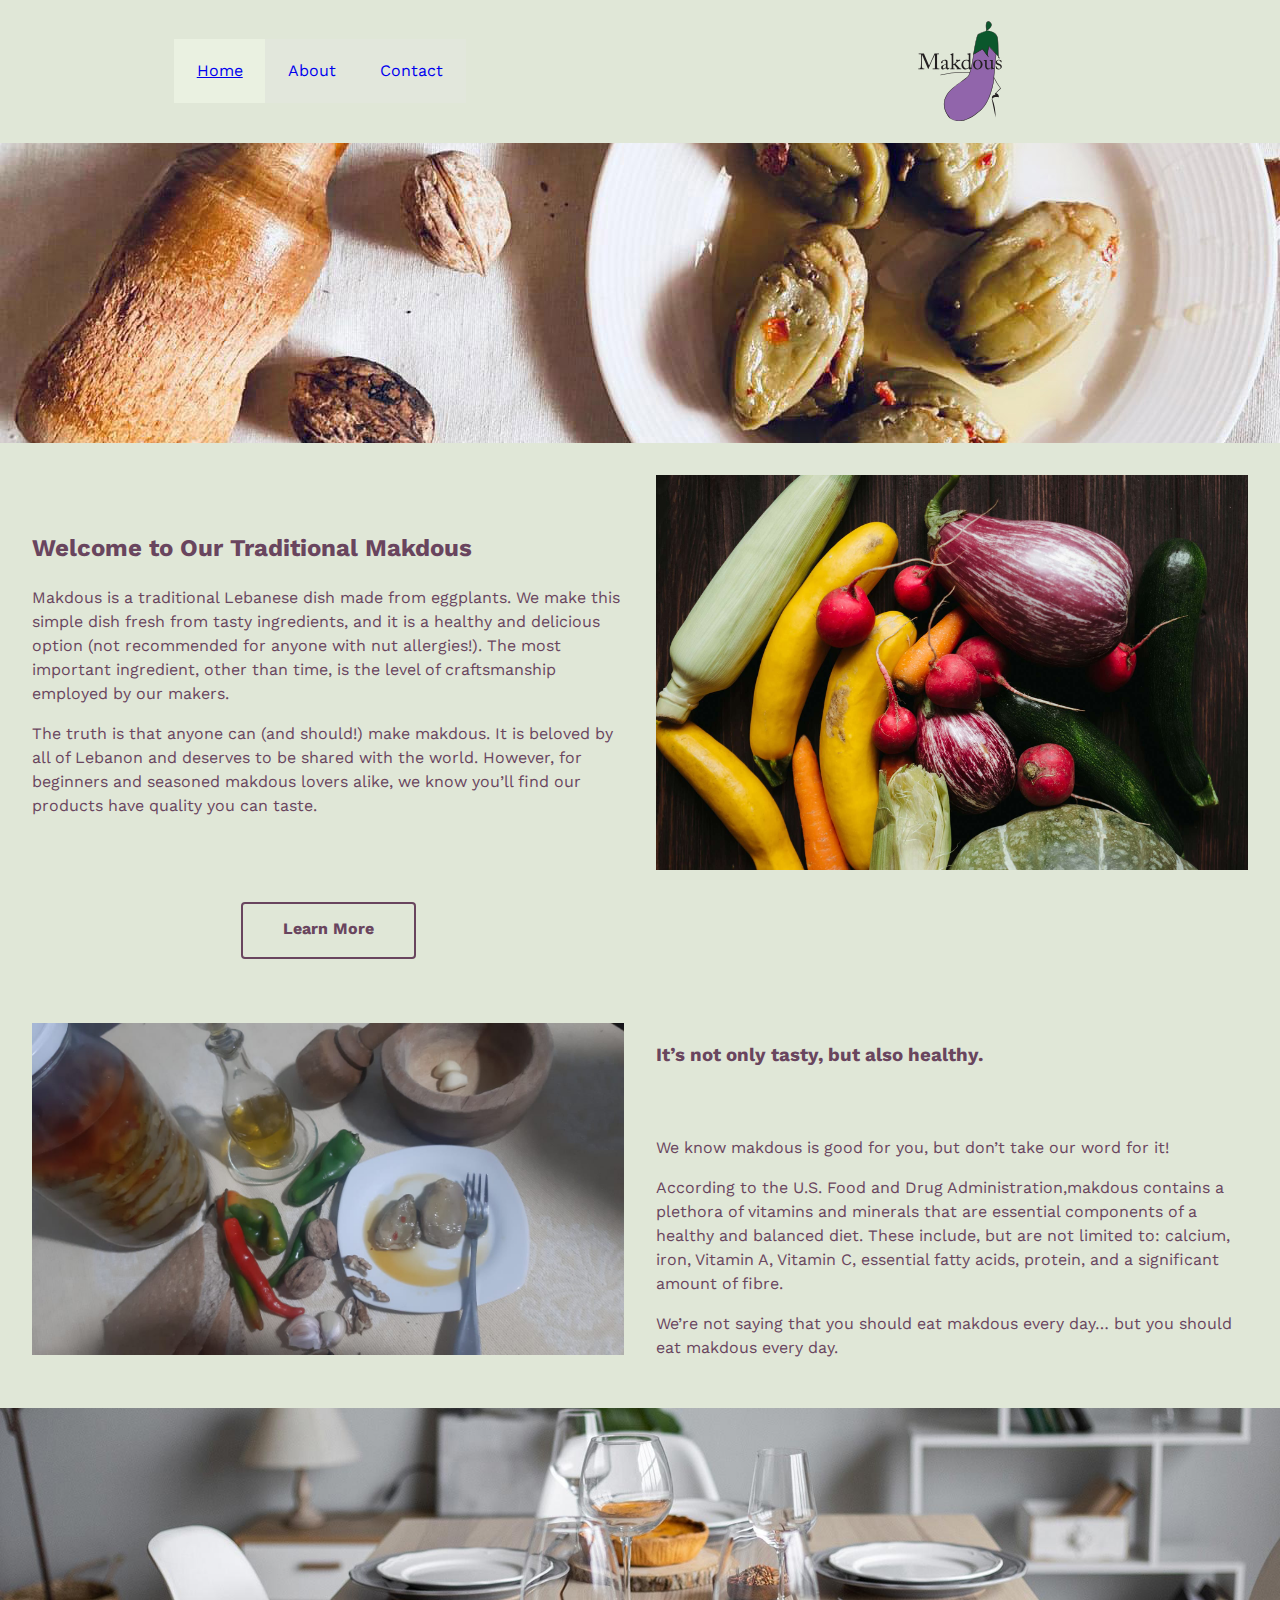
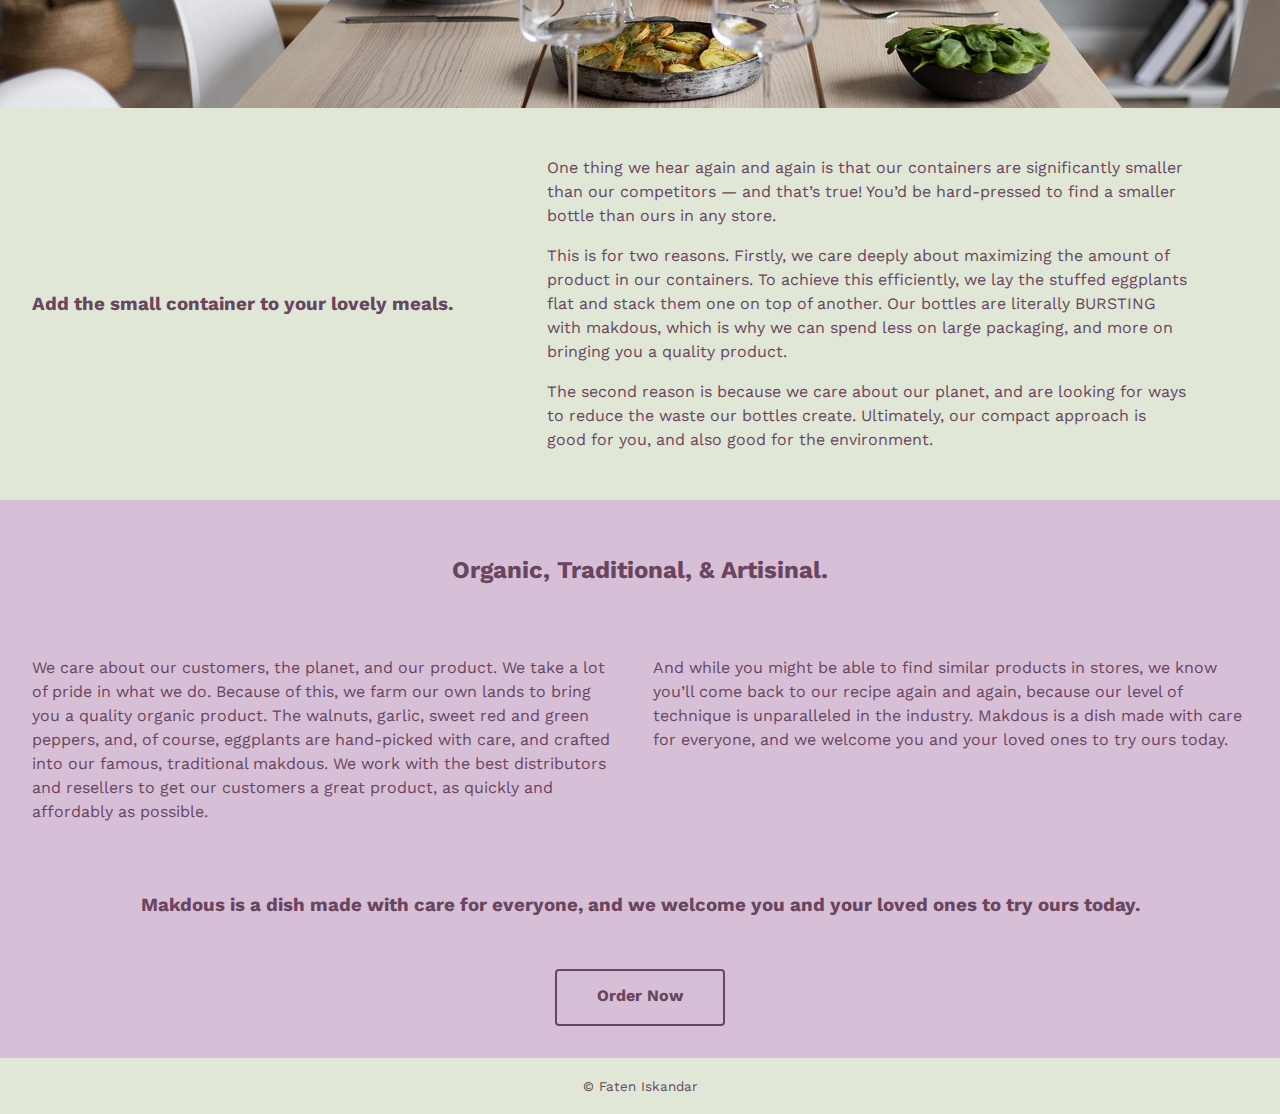
<file: index.html>
<!DOCTYPE html>
<html lang="en-ca">
<head>
  <meta charset="utf-8">
  <title>Makdous · Home</title>
  <meta name="viewport" content="width=device-width,initial-scale=1">
  <link href="css/main.css" rel="stylesheet">
  <link rel="preconnect" href="https://fonts.googleapis.com">
  <link rel="preconnect" href="https://fonts.gstatic.com" crossorigin>
  <link href="https://fonts.googleapis.com/css2?family=Work+Sans:wght@400;700&display=swap" rel="stylesheet">
  <link rel="shortcut icon" href="favicon.ico">
  <link rel="icon" type="image/png" href="favicon-196.png">
</head>
<body>

  <ul class="skip-links">
    <li><a href="#main">Jump to main content</a></li>
    <li><a href="#nav">Jump to navigation</a></li>
  </ul>

  <header id="nav" role="banner" tabindex="0">
    <nav role="navigation" class="nav-grid">
      <div>
        <ul class="flex">
          <li>
            <a class="current nav-link" href="index.html">Home</a>
          </li>
          <li>
            <a class="nav-link" href="about.html">About</a>
          </li>
          <li>
            <a class="nav-link" href="contact.html">Contact</a>
          </li>
        </ul>
      </div>
      <div>
        <h1>
          <a href="index.html" aria-label="#">
            <img class="logo-small" src="favicon-196.png" alt="Makdous eggplant icon">
            <img class="logo" src="logo.svg" alt="Makdous eggplant icon and text">
          </a>
        </h1>
      </div>
    </nav>
  </header>

  <main role="main" id="main" tabindex="0">
    <img class="banner-image" src="images/raheel1.jpg" alt="Primary banner image">

    <section class="section-1">
      <div id="image1">
        <img src="images/mix-vages.jpg" alt="Image of eggplant">
      </div>
      <div id="text1">
        <h2>Welcome to Our Traditional Makdous</h2>
        <p>Makdous is a traditional Lebanese dish made from eggplants. We make this simple dish fresh from tasty ingredients, and it is a healthy and delicious option (not recommended for anyone with nut allergies!). The most important ingredient, other than time, is the level of craftsmanship employed by our makers.</p>
        <p>The truth is that anyone can (and should!) make makdous. It is beloved by all of Lebanon and deserves to be shared with the world. However, for beginners and seasoned makdous lovers alike, we know you’ll find our products have quality you can taste.</p>
      </div>
      <a id="btn1" class="btn" href="about.html">Learn More</a>
    </section>

    <section class="section-2">
      <div id="image2">
        <img src="images/lebanon1.jpg" alt="Image of eggplant">
      </div>
      <div id="header2">
        <h3>It’s not only tasty, but also healthy.</h3>
      </div>
      <div id="text2">
        <p>We know makdous is good for you, but don’t take our word for it!</p>
        <p>According to the U.S. Food and Drug Administration,makdous contains a plethora of vitamins and minerals that are essential components of a healthy and balanced diet. These include, but are not limited to: calcium, iron, Vitamin A, Vitamin C, essential fatty acids, protein, and a significant amount of fibre.</p>
        <p>We’re not saying that you should eat makdous every day… but you should eat makdous every day.</p>
      </div>
    </section>

    <img class="banner-image-2" src="images/missing-on-the-table.jpg" alt="Secondary banner">

    <section class="section-3">
      <div id="header3">
        <h3>Add the small container to your lovely meals.</h3>
      </div>
      <div id="text3">
        <p>One thing we hear again and again is that our containers are significantly smaller than our competitors — and that’s true! You’d be hard-pressed to find a smaller bottle than ours in any store.</p>
        <p>This is for two reasons. Firstly, we care deeply about maximizing the amount of product in our containers. To achieve this efficiently, we lay the stuffed eggplants flat and stack them one on top of another. Our bottles are literally BURSTING with makdous, which is why we can spend less on large packaging, and more on bringing you a quality product.</p>
        <p>The second reason is because we care about our planet, and are looking for ways to reduce the waste our bottles create. Ultimately, our compact approach is good for you, and also good for the environment.</p>
      </div>
    </section>

    <section class="section-4">
      <div id="header4">
        <h2>Organic, Traditional, & Artisinal.</h2>
      </div>
      <div id="text4">
        <p>We care about our customers, the planet, and our product. We take a lot of pride in what we do. Because of this, we farm our own lands to bring you a quality organic product. The walnuts, garlic, sweet red and green peppers, and, of course, eggplants are hand-picked with care, and crafted into our famous, traditional makdous. We work with the best distributors and resellers to get our customers a great product, as quickly and affordably as possible.</p>
        <p>And while you might be able to find similar products in stores, we know you’ll come back to our recipe again and again, because our level of technique is unparalleled in the industry. Makdous is a dish made with care for everyone, and we welcome you and your loved ones to try ours today.</p>
        <h3>Makdous is a dish made with care for everyone, and we welcome you and your loved ones to try ours today.</h3>
      </div>

      <a class="btn" id="btn4" href="contact.html">Order Now</a>
    </section>

  </main>

  <footer role="contentinfo">
    <p><small>© Faten Iskandar</small></p>
  </footer>

</body>
</html>
</file>
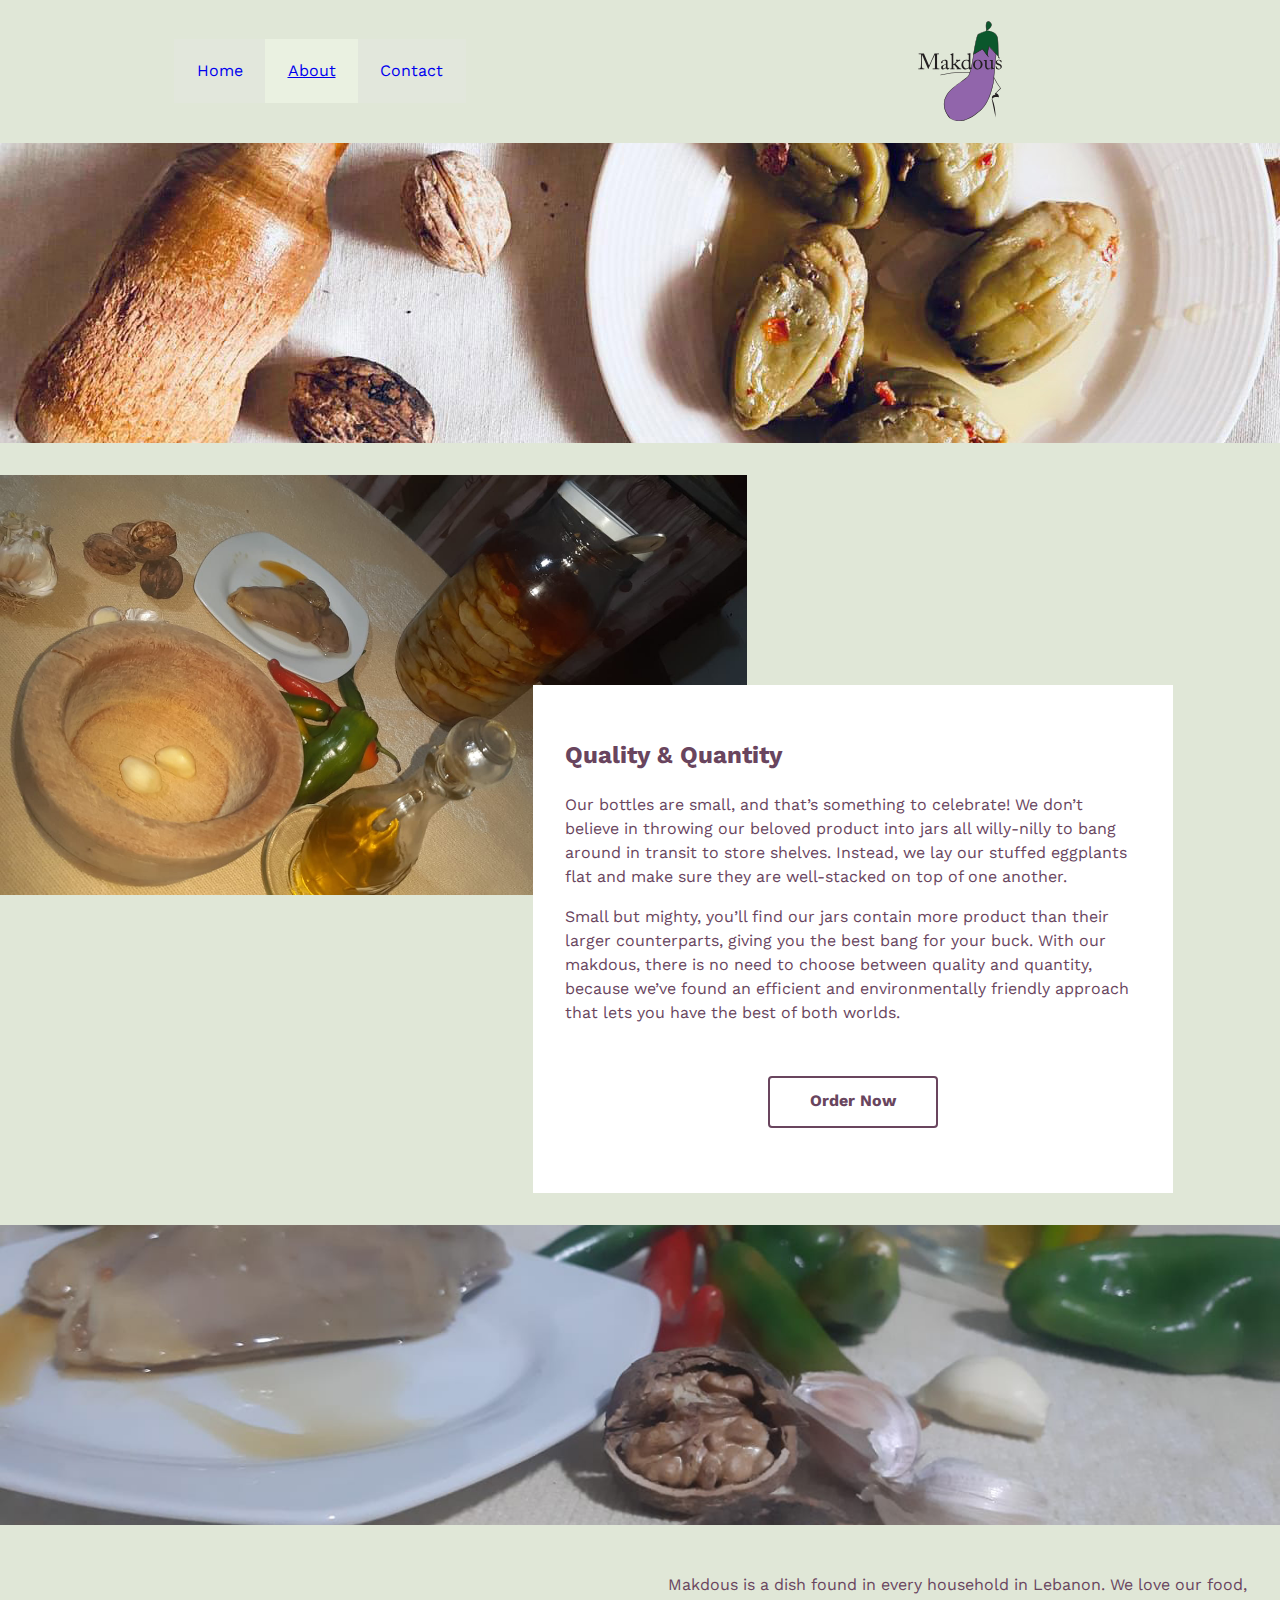
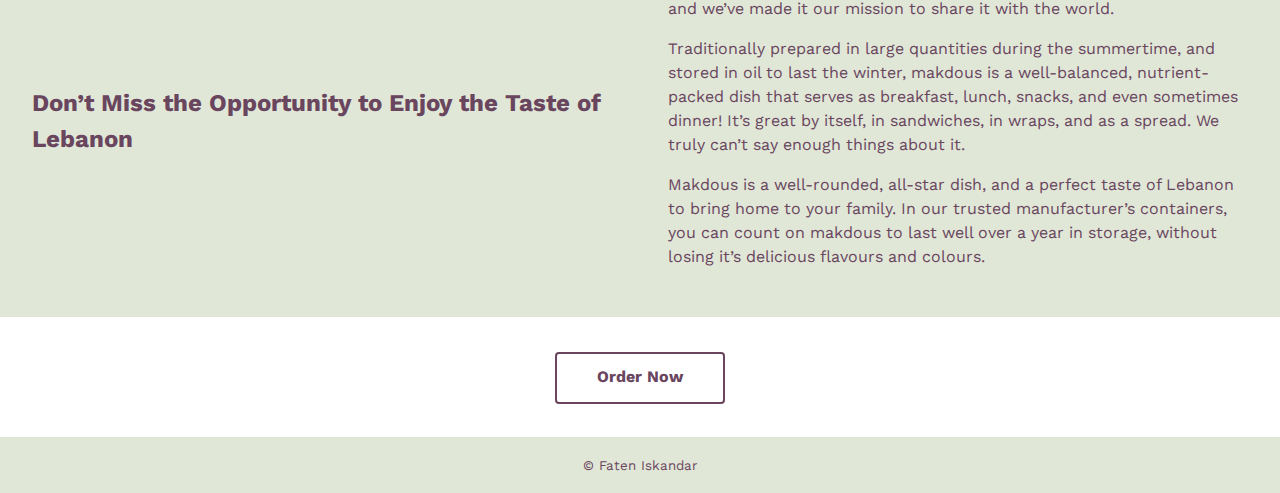
<file: about.html>
<!DOCTYPE html>
<html lang="en-ca">
<head>
  <meta charset="utf-8">
  <title>Makdous · About</title>
  <meta name="viewport" content="width=device-width,initial-scale=1">
  <link href="css/main.css" rel="stylesheet">
  <link rel="preconnect" href="https://fonts.googleapis.com">
  <link rel="preconnect" href="https://fonts.gstatic.com" crossorigin>
  <link href="https://fonts.googleapis.com/css2?family=Work+Sans:wght@400;700&display=swap" rel="stylesheet">
  <link rel="shortcut icon" href="favicon.ico">
  <link rel="icon" type="image/png" href="favicon-196.png">
</head>
<body>

  <ul class="skip-links">
    <li><a href="#main">Jump to main content</a></li>
    <li><a href="#nav">Jump to navigation</a></li>
  </ul>

  <header id="nav" role="banner" tabindex="0">
    <nav role="navigation" class="nav-grid">
      <div>
        <ul class="flex">
          <li>
            <a class="nav-link" href="index.html">Home</a>
          </li>
          <li>
            <a class="current nav-link" href="about.html">About</a>
          </li>
          <li>
            <a class="nav-link" href="contact.html">Contact</a>
          </li>
        </ul>
      </div>
      <div>
        <h1>
          <a href="index.html" aria-label="#">
            <img class="logo-small" src="favicon-196.png" alt="Makdous eggplant icon">
            <img class="logo" src="logo.svg" alt="Makdous eggplant icon and text">
          </a>
        </h1>
      </div>
    </nav>
  </header>

  <main role="main" id="main" tabindex="0">
    <img class="banner-image" src="images/raheel1.jpg" alt="Primary banner image">

    <section class="section-5">
      <div id="image5">
        <img src="images/lebanon11.jpg" alt="Image of eggplant">
      </div>
      <div id="text5">
        <h2>Quality & Quantity</h2>
        <p>Our bottles are small, and that’s something to celebrate!
          We don’t believe in throwing our beloved product into jars all willy-nilly to bang around in transit to store shelves. Instead, we lay our stuffed eggplants ﬂat and make sure they are well-stacked on top of one another.</p>
        <p>Small but mighty, you’ll ﬁnd our jars contain more product than their larger counterparts, giving you the best bang for your buck. With our makdous, there is no need to choose between quality and quantity, because we’ve found an efﬁcient and environmentally friendly approach that lets you have the best of both worlds.</p>
        <div class="center">
          <a id="btn5" class="btn" href="contact.html">Order Now</a>
        </div>
      </div>
    </section>

    <img class="banner-image-2" src="images/lebanon9.jpg" alt="Secondary banner">

    <section class="section-3">
      <div id="header3">
        <h2>Don’t Miss the Opportunity to Enjoy the Taste of Lebanon</h2>
      </div>
      <div id="text3">
        <p>Makdous is a dish found in every household in Lebanon. We love our food, and we’ve made it our mission to share it with the world.</p>
        <p>Traditionally prepared in large quantities during the summertime, and stored in oil to last the winter, makdous is a well-balanced, nutrient-packed dish that serves as breakfast, lunch, snacks, and even sometimes dinner! It’s great by itself, in sandwiches, in wraps, and as a spread. We truly can’t say enough things about it.</p>
        <p>Makdous is a well-rounded, all-star dish, and a perfect taste of Lebanon to bring home to your family. In our trusted manufacturer’s containers, you can count on makdous to last well over a year in storage, without losing it’s delicious ﬂavours and colours.</p>
      </div>
    </section>

    <div class="center">
      <a class="btn" id="btn4" href="contact.html">Order Now</a>
    </div>

  </main>

  <footer role="contentinfo">
    <p><small>© Faten Iskandar</small></p>
  </footer>

</body>
</html>
</file>
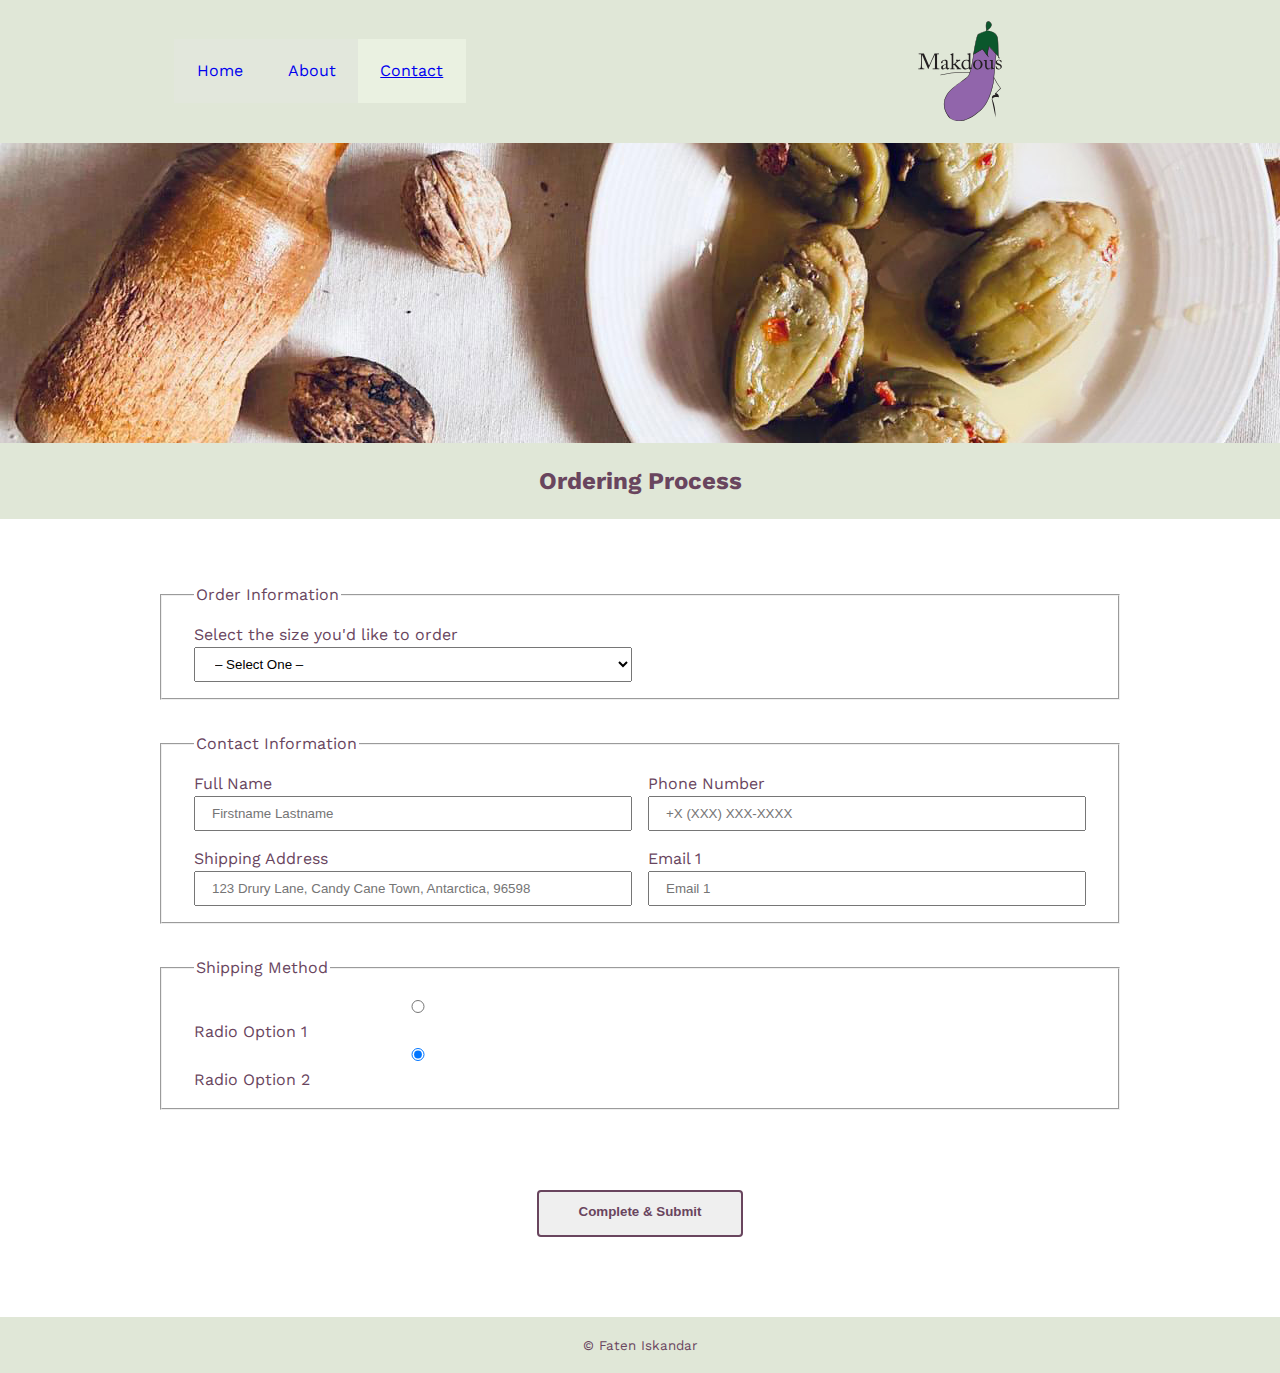
<file: contact.html>
<!DOCTYPE html>
<html lang="en-ca">
<head>
  <meta charset="utf-8">
  <title>Makdous · Contact</title>
  <meta name="viewport" content="width=device-width,initial-scale=1">
  <link href="css/main.css" rel="stylesheet">
  <link rel="preconnect" href="https://fonts.googleapis.com">
  <link rel="preconnect" href="https://fonts.gstatic.com" crossorigin>
  <link href="https://fonts.googleapis.com/css2?family=Work+Sans:wght@400;700&display=swap" rel="stylesheet">
  <link rel="shortcut icon" href="favicon.ico">
  <link rel="icon" type="image/png" href="favicon-196.png">
</head>
<body>

  <ul class="skip-links">
    <li><a href="#main">Jump to main content</a></li>
    <li><a href="#nav">Jump to navigation</a></li>
  </ul>

  <header id="nav" role="banner" tabindex="0">
    <nav role="navigation" class="nav-grid">
      <div>
        <ul class="flex">
          <li>
            <a class="nav-link" href="index.html">Home</a>
          </li>
          <li>
            <a class="nav-link" href="about.html">About</a>
          </li>
          <li>
            <a class="current nav-link" href="contact.html">Contact</a>
          </li>
        </ul>
      </div>
      <div>
        <h1>
          <a href="index.html" aria-label="#">
            <img class="logo-small" src="favicon-196.png" alt="Makdous eggplant icon">
            <img class="logo" src="logo.svg" alt="Makdous eggplant icon and text">
          </a>
        </h1>
      </div>
    </nav>
  </header>

  <main role="main" id="main" tabindex="0">
    <img class="banner-image" src="images/raheel1.jpg" alt="Primary banner image">

    <h2 class="h2-center">Ordering Process</h2>

    <form method="POST" action="#" novalidate>
      <fieldset class="form-grid">
        <legend>Order Information</legend>
          <div id="size">
            <label for="dropdown-1">Select the size you'd like to order</label>
            <select name="dropdown-1" id="dropdown-1">
              <option disabled selected>– Select One –</option>
              <option>Small</option>
              <option>Medium</option>
              <option>Large</option>
            </select>
          </div>
        </fieldset>

        <fieldset>
          <legend>Contact Information</legend>
          <div id="name">
            <label for="name">Full Name</label>
            <input id="name" placeholder="Firstname Lastname">
          </div>

          <div id="phone">
            <label for="phone">Phone Number</label>
            <input type="phone" id="phone" placeholder="+X (XXX) XXX-XXXX" required aria-describedby="Please enter a valid phone number">
          </div>

          <div id="address">
            <label for="address">Shipping Address</label>
            <input id="address" placeholder="123 Drury Lane, Candy Cane Town, Antarctica, 96598">
          </div>

          <div>
            <label for="email-1">Email 1</label>
            <input type="email-1" id="email-1" placeholder="Email 1" required>
          </div>
      </fieldset>

      <fieldset class="push-0">
        <legend>Shipping Method</legend>
        <div>
          <div>
            <input type="radio" id="radio-label-1" name="radio-name-1" checked required aria-describedby="Please select an option">
            <label for="radio-label-1">Radio Option 1</label>
          </div>

          <div>
            <input type="radio" id="radio-label-2" name="radio-name-1" checked required aria-describedby="Please select an option">
            <label for="radio-label-2">Radio Option 2</label>
          </div>
          </div>
        </div>
      </fieldset>

      <div class="center">
        <button class="btn" aria_label="Submit the form" type="submit" tabindex="0">Complete & Submit</button>
      </div>
    </form>
  </main>

  <footer role="contentinfo">
    <p><small>© Faten Iskandar</small></p>
  </footer>

</body>
</html>
</file>
<file: css/main.css>
@-moz-viewport { width: device-width; scale: 1; }
@-ms-viewport { width: device-width; scale: 1; }
@-o-viewport { width: device-width; scale: 1; }
@-webkit-viewport { width: device-width; scale: 1; }
@viewport { width: device-width; scale: 1; }

html {
  box-sizing: border-box;
  -moz-text-size-adjust: 100%;
  -ms-text-size-adjust: 100%;
  -webkit-text-size-adjust: 100%;
  text-size-adjust: 100%;
  font-family: "Work Sans", sans-serif;
  color: #69455e;
  line-height: 1.5;
  background-color: #e0e7d7;
}

*,
*::before,
*::after {
  box-sizing: inherit;
}

/* START styles from Thomas's old code */

a:focus,
[tabindex="0"]:focus,
details:focus,
summary:focus,
input:focus,
textarea:focus,
button:focus,
select:focus {
  outline: 3px solid #d8bfd8;
  outline-offset: 0;
}

a:focus, [tabindex="0"]:focus {
  outline-offset: 3px;
}

.skip-links {
  margin: 0;
  padding: 0;
  list-style-type: none;
}

.skip-links > li::before {
  content: none; /* Remove the bullets if nice lists is selected */
}

.skip-links a,
.skip-links button {
  padding: .5em .75em;
  position: absolute;
  top: -10em;
  z-index: 10000; /* To make sure they're always on top */
  background-color: #d8bfd8;
  border: 0;
  color: #acbf8f;
  font-size: 1.125rem;
  font-weight: bold;
  text-decoration: none;
}

.skip-links a:focus,
.skip-links button:focus {
  outline-offset: 3px;
  top: 0;
}

/* END Thomas styles */

/* Start project custom CSS */

body {
  margin: 0;
}

.btn {
  padding: .8rem 2.5rem 1rem;
  color: #69455e;
  border: 2px solid #69455e;
  font-weight: bold;
  border-radius: 4px;
}

.btn:hover,
.btn:active {
  color: white;
  background-color: #69455e;
  border-color: #69455e;
}

p {
  max-width: 40em;
}

form {
  background-color: white;
  padding: 2rem;
}

input:not(#radio-label-2),
input:not(#radio-label-1),
select,
option {
  padding: .5rem 1rem;
  width: 100%;
}

fieldset {
  max-width: 60em;
  padding: 1rem 2rem;
  margin: 2rem auto;
  display: grid;
  grid-template-columns: 1fr 1fr;
  gap: 1rem;
}

.h2-center {
  text-align: center;
}

.logo-small {
  display: block;
  max-height: 60px;
}

.logo {
  display: none;
}

.nav-grid {
  display: grid;
  grid-template-columns: 1fr 1fr;
  align-items: center;
  justify-items: center;
}

nav ul {
  padding: 0;
}

.flex {
  display: flex;
  justify-content: flex-start;
  align-content: center;
}

.flex > li {
  display: inline-block;
}

a:not(.current) {
  text-decoration: none;
}

.flex > li a {
  padding: 1.4em;
}

.nav-link {
  background-color: #e2e7dc;
}

.nav-link:hover,
.nav-link:active {
  background-color: #acbf8f;
}

.current {
  background-color: #eaf1e1;
}

.banner-image {
  width: 100vw;
  height: 300px;
  object-fit: cover;
}

.banner-image-2 {
  width: 100vw;
  height: 300px;
  object-fit: cover;
}

img {
  display: block;
  width: 100%;
}

#image1 {
  grid-area: image1;
}

#image2 {
  grid-area: image2;
}

#image5 {
  grid-column: 1/8;
  grid-row: 1/3;
}

#header1 {
  grid-area: header1;
}

h3 {
  color: #69455e;
  text-align: left;
}

#header2 {
  grid-area: header2;
}

#header3 {
  grid-area: header3;
}

#header4 {
  grid-area: header4;
}

h2 {
  color: #69455e;
  text-align: left;
}

#text1 {
  grid-area: text1;
}

#text2 {
  grid-area: text2;
}

#text3 {
  grid-area: text3;
}

#text4 {
  grid-area: text4;
}

#text5 {
  grid-column: 6/12;
  grid-row: 2/5;
  background-color: white;
  padding: 2rem;
}

.section-4 p:nth-of-type(1) {
  grid-area: text4a;
}

.section-4 p:nth-of-type(2) {
  grid-area: text4b;
}

.section-4 .btn {
  grid-area: btn4;
}

.section-1 {
  display: grid;
  grid-template-areas:
    "image1"
    "text1";
  align-items: center;
  justify-items: center;
  padding: 2rem;
  gap: 2rem;
  text-align: left;
}

.section-2 {
  display: grid;
  grid-template-areas:
    "image2"
    "header2"
    "text2";
  align-items: flex-start;
  justify-items: left;
  padding: 2rem;
  gap: 2rem;
  text-align: left;
}

.section-3 {
  display: grid;
  grid-template-areas:
    "header3"
    "text3";
  align-items: center;
  justify-items: center;
  padding: 2rem;
  gap: 2rem;
  text-align: center;
}

.section-4 {
  display: grid;
  grid-template-areas:
    "header4"
    "text4"
    "btn4";
  align-items: center;
  justify-items: center;
  padding: 2rem;
  gap: 2rem;
  text-align: left;
  background-color: #d8bfd8;
}

.section-5 {
  display: grid;
  grid-template-columns: repeat(12, 1fr);
  padding: 2rem 0;
}

footer > p {
  text-align: center;
  margin: 1rem auto;
}

.center {
  text-align: center;
  padding: 3rem 0;
  background-color: white;
}

@media only screen and (min-width: 50em) {

  .logo-small {
    display: none;
  }

  .logo {
    display: block;
    max-height: 100px;
  }

  .section-1 {
    grid-template-areas: "text1 image1";
    grid-template-columns: 1fr 1fr;
    text-align: left;
  }

  .section-2 {
    grid-template-areas:
      "image2 header2"
      "image2 text2";
    grid-template-columns: 1fr 1fr;
    text-align: left;
  }

  .section-3 {
    grid-template-areas: "header3 text3";
    justify-items: left;
    text-align: left;
  }

  .section-4 {
    grid-template-areas:
      "header4"
      "text4"
      "btn4";
    text-align: center;
  }

  #text4 > h3 {
    grid-area: h4;
    text-align: center;
  }

  #text4 {
    display: grid;
    grid-template-areas:
      "text4a text4b"
      "h4 h4";
    text-align: left;
    gap: 2em;
  }

}

/* End custom CSS */
</file>
